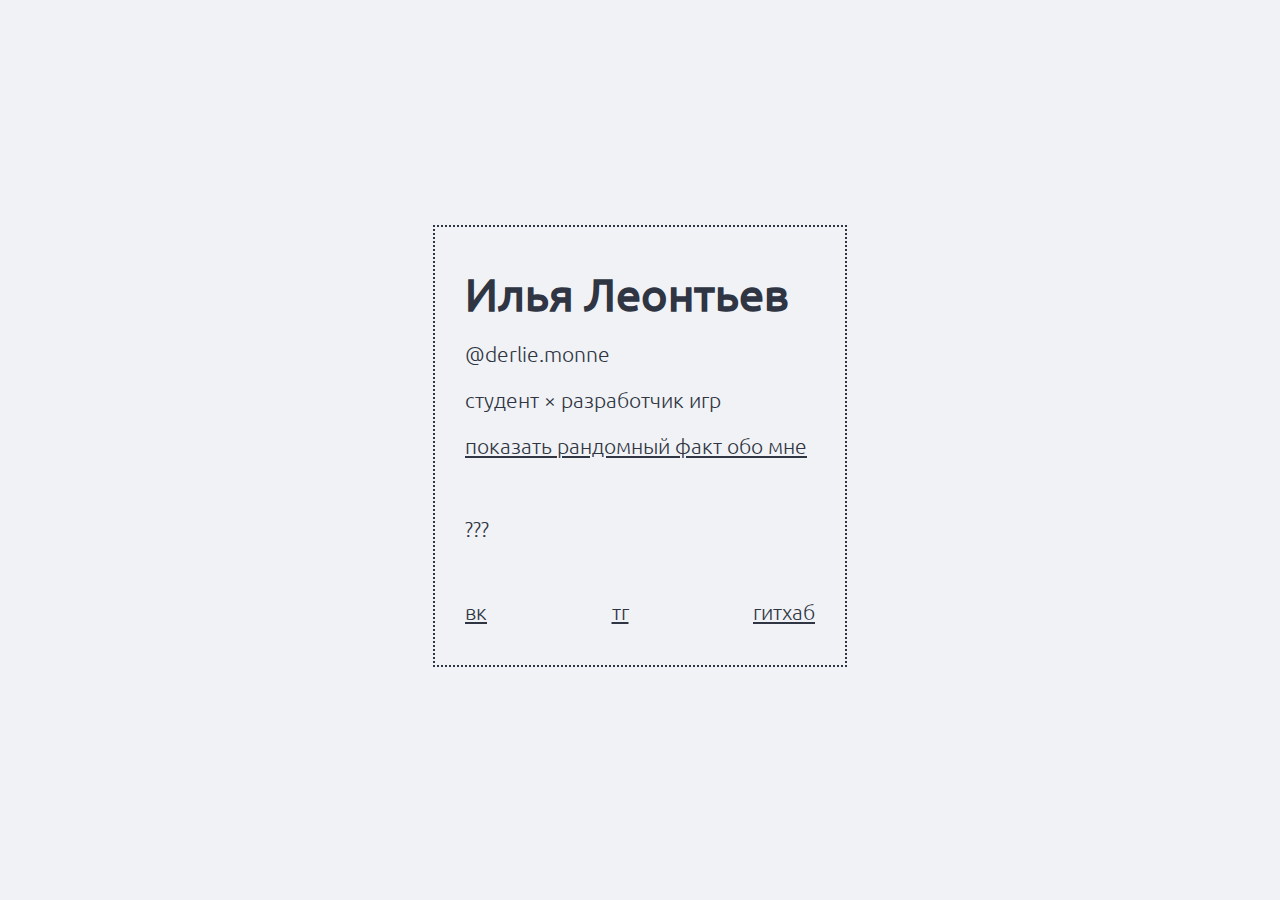
<file: index.html>
<!DOCTYPE html>
<html lang="Ru-ru"><head><meta http-equiv="Content-Type" content="text/html; charset=UTF-8">
    
    <title>Илья Леонтьев</title>


    <link rel="stylesheet" href="https://fonts.googleapis.com/css2?family=Material+Symbols+Outlined:opsz,wght,FILL,GRAD@20..48,100..700,0..1,-50..200" />
    <link rel="stylesheet" href="static/style.css">
    <script src="static/script.js"></script>
    
    
</head>
<body>
<div id="content">
    <div id="name">Илья Леонтьев</div>
    <div id="nickname">@derlie.monne</div>
    <div id="coords">студент × разработчик игр</div>
    <div id="button" onclick="onClick()">  
        показать рандомный факт обо мне
        <!-- <span id="refresh" class="material-symbols-outlined">
            refresh
        </span> -->
    </div>
    <div id="fact">
        ???
    </div>
    <ul>
        <li><a class="link" href="https://vk.com/derlie_monne">
            вк
        </a>
        </li>
        <li><a class="link" href="https://t.me/derliemonne">
            тг
        </a>
        </li>
        <li><a class="link" href="https://github.com/derliemonne">
            гитхаб
        </a>
        </li>
    </ul>    
</div>
</body></html>
</file>
<file: static/style.css>
@font-face {
    font-family: Ubuntu-Regular;
    src: url(/static/Ubuntu-Regular.ttf);
}

@font-face {
    font-family: Ubuntu-Light;
    src: url(/static/Ubuntu-Light.ttf);
}

body {
    background-color: rgba(248, 254, 255, 1);
    background-color: #f1f2f6;
    position: absolute;
    top: 25%;
    left: 50%;
    transform: translate(-50%, 0);
}

* {
    cursor: default;
    margin: 0;
    padding: 0;
    font-style: normal;
    font-weight: lighter;
    font-size: 21px;
    color: #2f3542;
}


div {
    font-weight: 300;
    font-family: Ubuntu-Light;
}

#content {
    flex-direction: column;
    justify-content: space-between;
    display: flex;
    min-width: 80%;
    width: 350px;
    padding: 30px;
    border: 2px dotted #2f3542;
}

#content > * {
    margin-bottom: 10px;
    margin-top: 10px;
}

#name {
    width: 341px;
    font-style: normal;
    font-weight: bold;
    font-size: 45px;
    white-space: nowrap;
    font-family: Ubuntu-Regular;
    text-align: left;
}

#coords {
    width: 100%;
    text-align: left;
}

#button {
    text-align: left;
    text-decoration: underline;
    -webkit-touch-callout: none;
    -webkit-user-select: none;
    -khtml-user-select: none;
    -moz-user-select: none;
    -ms-user-select: none;
    user-select: none;
}

#button:hover {
    color: #ff4757;
    text-decoration: underline;
}

#fact {
    width: 100%;
    height: 100px;
    display: flex;
    align-items:center;
    opacity: 1;
    transition: opacity 0.5s;
}

.hide {
    opacity: 0 !important;
}


ul {
    display: flex;
    justify-content: space-between;
    margin: 0px;
    
}

ul li {
    display: inline-block;
}

.link {
    width: 1.5rem;
    stroke-width: 1px;
    stroke-linejoin: miter;
    stroke-linecap: butt;
    stroke-miterlimit: 4;
    shape-rendering: auto;
}

.link:hover {
    color: #ff4757
}
</file>
